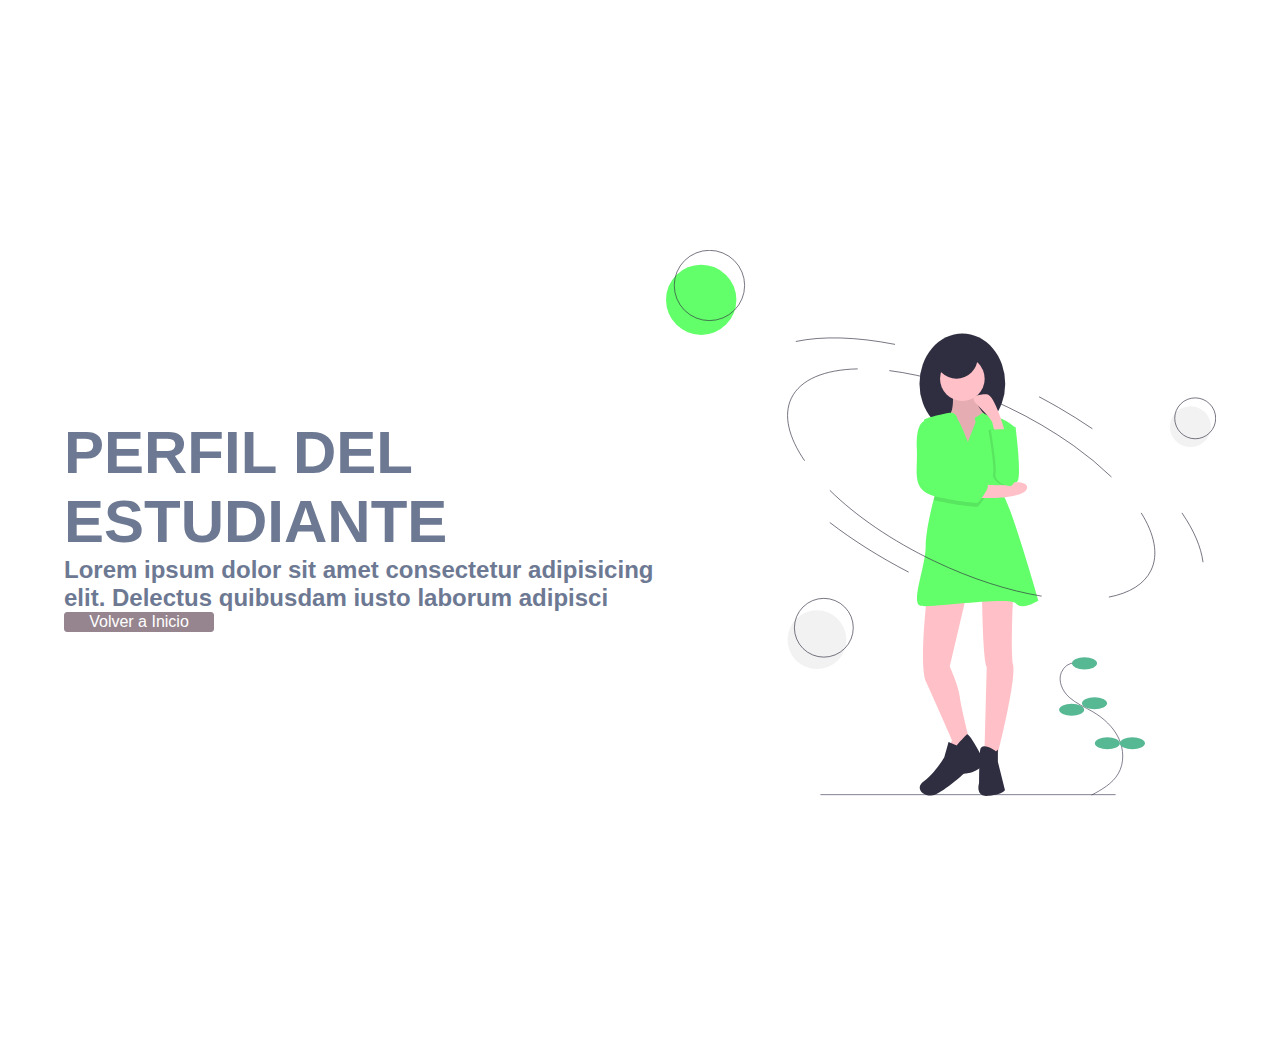
<file: estudiante.html>
<!DOCTYPE html>
<html lang="en">

<head>
    <meta charset="UTF-8">
    <meta http-equiv="X-UA-Compatible" content="IE=edge">
    <meta name="viewport" content="width=device-width, initial-scale=1.0">
    <title>Perfil del Estudiante</title>
    <link rel="stylesheet" href="./css/historia.css">
</head>

<body>
    <header>
        <div class="contenido">
            <div class="textos">
                <h1>PERFIL DEL ESTUDIANTE</h1>
                <h2>Lorem ipsum dolor sit amet consectetur adipisicing elit. Delectus quibusdam iusto laborum adipisci
                </h2>
                <a href="./index.html">Volver a Inicio</a>
            </div>
            <div class="imagen">
                <img src="./img/historia.svg" alt="">
            </div>
        </div>
    </header>
    
</body>

</html>
</file>
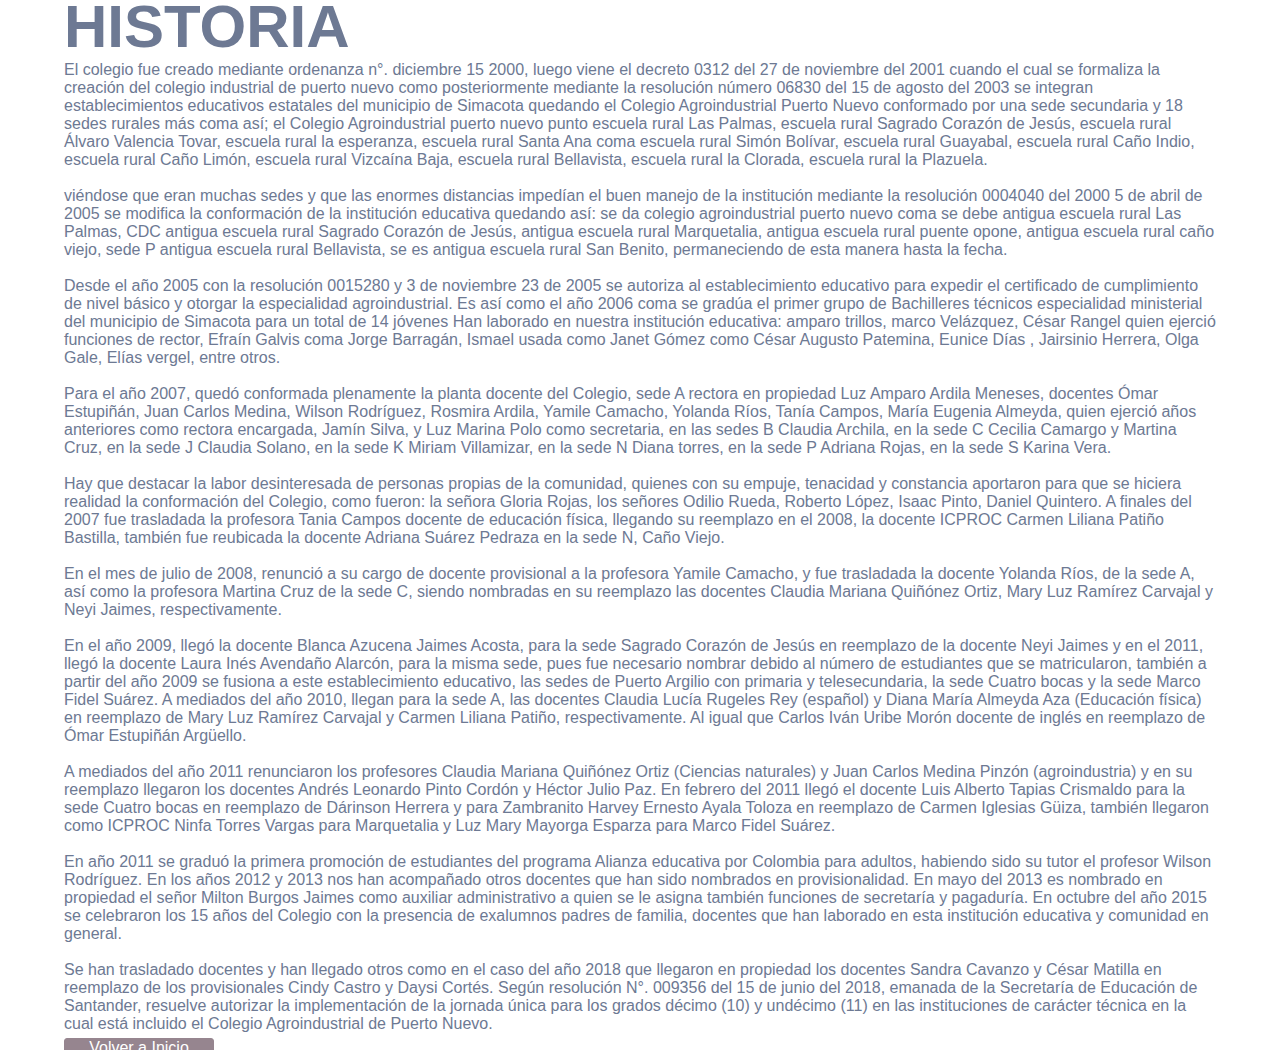
<file: historia.html>
<!DOCTYPE html>
<html lang="en">

<head>
    <meta charset="UTF-8">
    <meta http-equiv="X-UA-Compatible" content="IE=edge">
    <meta name="viewport" content="width=device-width, initial-scale=1.0">
    <title>Historia</title>
    <link rel="stylesheet" href="./css/historia.css">
</head>

<body>
    <header>
        <div class="contenido">
            <div class="textos">
                <h1>HISTORIA</h1>
                <p>El colegio fue creado mediante ordenanza n°. diciembre 15 2000, luego viene el decreto 0312 del 27
                    de noviembre del 2001 cuando el cual se formaliza la creación del colegio industrial de puerto nuevo
                    como posteriormente mediante la resolución número 06830 del 15 de agosto del 2003 se integran
                    establecimientos educativos estatales del municipio de Simacota quedando el Colegio Agroindustrial
                    Puerto Nuevo conformado por una sede secundaria y 18 sedes rurales más coma así; el Colegio
                    Agroindustrial puerto nuevo punto escuela rural Las Palmas, escuela rural Sagrado Corazón de Jesús,
                    escuela rural Álvaro Valencia Tovar, escuela rural la esperanza, escuela rural Santa Ana coma
                    escuela rural Simón Bolívar, escuela rural Guayabal, escuela rural Caño Indio, escuela rural Caño
                    Limón, escuela rural Vizcaína Baja, escuela rural Bellavista, escuela rural la Clorada, escuela
                    rural la Plazuela.
                    <br>
                    <br>
                    viéndose que eran muchas sedes y que las enormes distancias impedían el buen manejo de la
                    institución mediante la resolución 0004040 del 2000 5 de abril de 2005 se modifica la conformación
                    de la institución educativa quedando así: se da colegio agroindustrial puerto nuevo coma se debe
                    antigua escuela rural Las Palmas, CDC antigua escuela rural Sagrado Corazón de Jesús, antigua
                    escuela rural Marquetalia, antigua escuela rural puente opone, antigua escuela rural caño viejo,
                    sede P antigua escuela rural Bellavista, se es antigua escuela rural San Benito, permaneciendo de
                    esta manera hasta la fecha.
                    <br>
                    <br>
                    Desde el año 2005 con la resolución 0015280 y 3 de noviembre 23 de 2005 se autoriza al
                    establecimiento educativo para expedir el certificado de cumplimiento de nivel básico y otorgar la
                    especialidad agroindustrial.

                    Es así como el año 2006 coma se gradúa el primer grupo de Bachilleres técnicos especialidad
                    ministerial del municipio de Simacota para un total de 14 jóvenes

                    Han laborado en nuestra institución educativa: amparo trillos, marco Velázquez, César Rangel quien
                    ejerció funciones de rector, Efraín Galvis coma Jorge Barragán, Ismael usada como Janet Gómez como
                    César Augusto Patemina, Eunice Días , Jairsinio Herrera, Olga Gale, Elías vergel, entre otros.
                    <br>
                    <br>
                    Para el año 2007, quedó conformada plenamente la planta docente del Colegio, sede A rectora en
                    propiedad Luz Amparo Ardila Meneses, docentes Ómar Estupiñán, Juan Carlos Medina, Wilson Rodríguez,
                    Rosmira Ardila, Yamile Camacho, Yolanda Ríos, Tanía Campos, María Eugenia Almeyda, quien ejerció
                    años anteriores como rectora encargada, Jamín Silva, y Luz Marina Polo como secretaria, en las sedes
                    B Claudia Archila, en la sede C Cecilia Camargo y Martina Cruz, en la sede J Claudia Solano, en la
                    sede K Miriam Villamizar, en la sede N Diana torres, en la sede P Adriana Rojas, en la sede S Karina
                    Vera.
                    <br>
                    <br>
                    Hay que destacar la labor desinteresada de personas propias de la comunidad, quienes con su empuje,
                    tenacidad y constancia aportaron para que se hiciera realidad la conformación del Colegio, como
                    fueron: la señora Gloria Rojas, los señores Odilio Rueda, Roberto López, Isaac Pinto, Daniel
                    Quintero.
                    A finales del 2007 fue trasladada la profesora Tania Campos docente de educación física, llegando su
                    reemplazo en el 2008, la docente ICPROC Carmen Liliana Patiño Bastilla, también fue reubicada la
                    docente Adriana Suárez Pedraza en la sede N, Caño Viejo.
                    <br>
                    <br>
                    En el mes de julio de 2008, renunció a su cargo de docente provisional a la profesora Yamile
                    Camacho, y fue trasladada la docente Yolanda Ríos, de la sede A, así como la profesora Martina Cruz
                    de la sede C, siendo nombradas en su reemplazo las docentes Claudia Mariana Quiñónez Ortiz, Mary Luz
                    Ramírez Carvajal y Neyi Jaimes, respectivamente.
                    <br>
                    <br>
                    En el año 2009, llegó la docente Blanca Azucena Jaimes Acosta, para la sede Sagrado Corazón de Jesús
                    en reemplazo de la docente Neyi Jaimes y en el 2011, llegó la docente Laura Inés Avendaño Alarcón,
                    para la misma sede, pues fue necesario nombrar debido al número de estudiantes que se matricularon,
                    también a partir del año 2009 se fusiona a este establecimiento educativo, las sedes de Puerto
                    Argilio con primaria y telesecundaria, la sede Cuatro bocas y la sede Marco Fidel Suárez.

                    A mediados del año 2010, llegan para la sede A, las docentes Claudia Lucía Rugeles Rey (español) y
                    Diana María Almeyda Aza (Educación física) en reemplazo de Mary Luz Ramírez Carvajal y Carmen
                    Liliana Patiño, respectivamente. Al igual que Carlos Iván Uribe Morón docente de inglés en reemplazo
                    de Ómar Estupiñán Argüello.
                    <br>
                    <br>
                    A mediados del año 2011 renunciaron los profesores Claudia Mariana Quiñónez Ortiz (Ciencias
                    naturales) y Juan Carlos Medina Pinzón (agroindustria) y en su reemplazo llegaron los docentes
                    Andrés Leonardo Pinto Cordón y Héctor Julio Paz.

                    En febrero del 2011 llegó el docente Luis Alberto Tapias Crismaldo para la sede Cuatro bocas en
                    reemplazo de Dárinson Herrera y para Zambranito Harvey Ernesto Ayala Toloza en reemplazo de Carmen
                    Iglesias Güiza, también llegaron como ICPROC Ninfa Torres Vargas para Marquetalia y Luz Mary Mayorga
                    Esparza para Marco Fidel Suárez.
                    <br>
                    <br>
                    En año 2011 se graduó la primera promoción de estudiantes del programa Alianza educativa por
                    Colombia para adultos, habiendo sido su tutor el profesor Wilson Rodríguez.

                    En los años 2012 y 2013 nos han acompañado otros docentes que han sido nombrados en provisionalidad.

                    En mayo del 2013 es nombrado en propiedad el señor Milton Burgos Jaimes como auxiliar administrativo
                    a quien se le asigna también funciones de secretaría y pagaduría.

                    En octubre del año 2015 se celebraron los 15 años del Colegio con la presencia de exalumnos padres
                    de familia, docentes que han laborado en esta institución educativa y comunidad en general.
                    <br>
                    <br>
                    Se han trasladado docentes y han llegado otros como en el caso del año 2018 que llegaron en
                    propiedad los docentes Sandra Cavanzo y César Matilla en reemplazo de los provisionales Cindy Castro
                    y Daysi Cortés.

                    Según resolución N°. 009356 del 15 de junio del 2018, emanada de la Secretaría de Educación de
                    Santander, resuelve autorizar la implementación de la jornada única para los grados décimo (10) y
                    undécimo (11) en las instituciones de carácter técnica en la cual está incluido el Colegio
                    Agroindustrial de Puerto Nuevo.

                </p>
                <a href="./index.html">Volver a Inicio</a>
            </div>
        </div>
    </header>

</body>

</html>
</file>
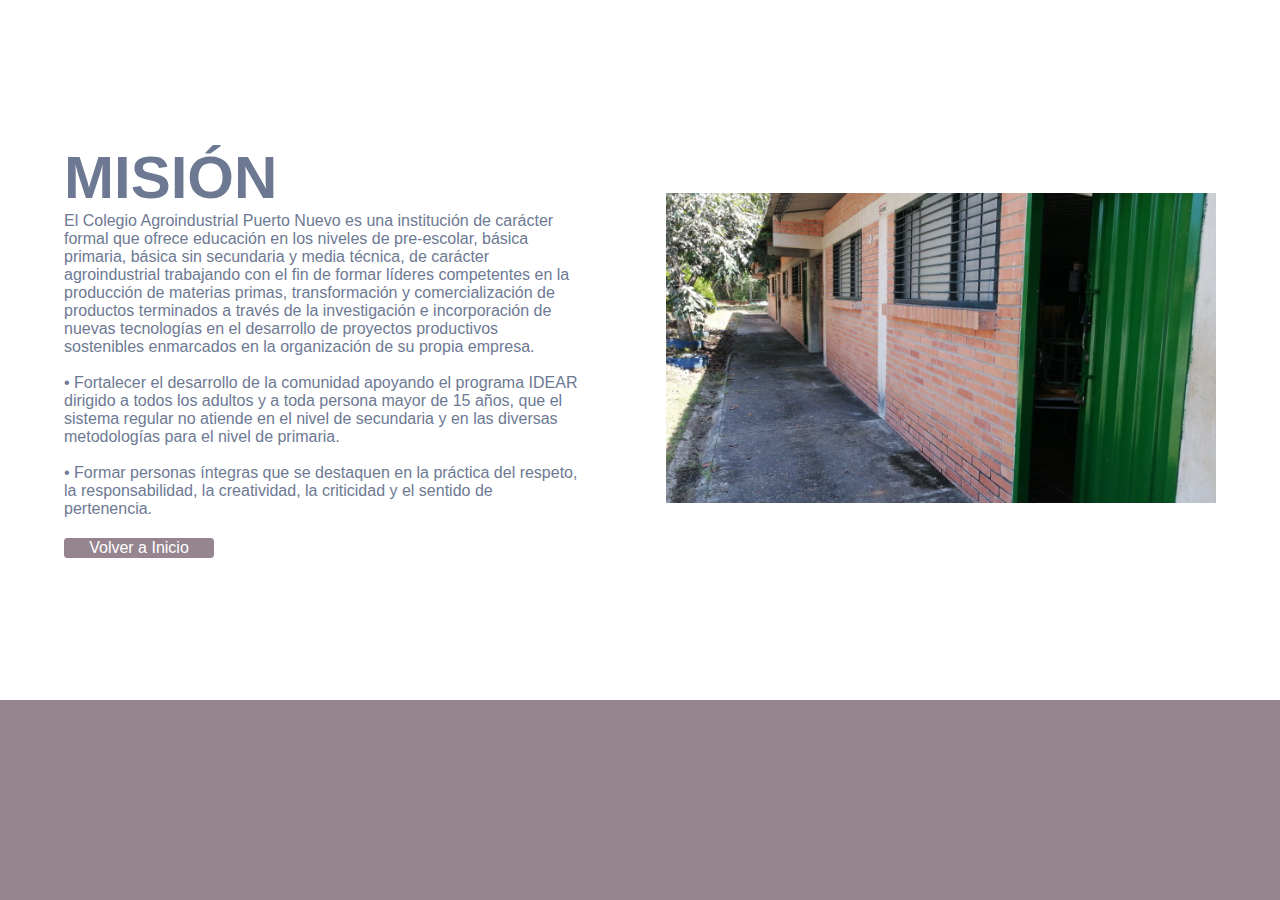
<file: mision.html>
<!DOCTYPE html>
<html lang="en">

<head>
    <meta charset="UTF-8">
    <meta http-equiv="X-UA-Compatible" content="IE=edge">
    <meta name="viewport" content="width=device-width, initial-scale=1.0">
    <title>Misión</title>
    <link rel="stylesheet" href="./css/mision.css">
</head>

<body>
    <header>
        <div class="contenido">
            <div class="textos">
                <h1>MISIÓN</h1>
                <p>El Colegio Agroindustrial Puerto Nuevo es una institución de carácter formal que ofrece educación en
                    los niveles de pre-escolar, básica primaria, básica sin secundaria y media técnica, de carácter
                    agroindustrial trabajando con el fin de formar líderes competentes en la producción de materias
                    primas, transformación y comercialización de productos terminados a través de la investigación e
                    incorporación de nuevas tecnologías en el desarrollo de proyectos productivos sostenibles enmarcados
                    en la organización de su propia empresa.
                    <br>
                    <br>
                    • Fortalecer el desarrollo de la comunidad apoyando el
                    programa IDEAR dirigido a todos los adultos y a toda persona mayor de 15 años, que el sistema
                    regular no atiende en el nivel de secundaria y en las diversas metodologías para el nivel de
                    primaria.
                    <br>
                    <br>
                    • Formar personas íntegras que se destaquen en la práctica del respeto, la
                    responsabilidad, la creatividad, la criticidad y el sentido de pertenencia.
                </p>
                <a href="./index.html">Volver a Inicio</a>
            </div>
            <div class="imagen">
                <img src="./img/salon.jpeg" alt="">
            </div>
        </div>
    </header>

</body>

</html>
</file>
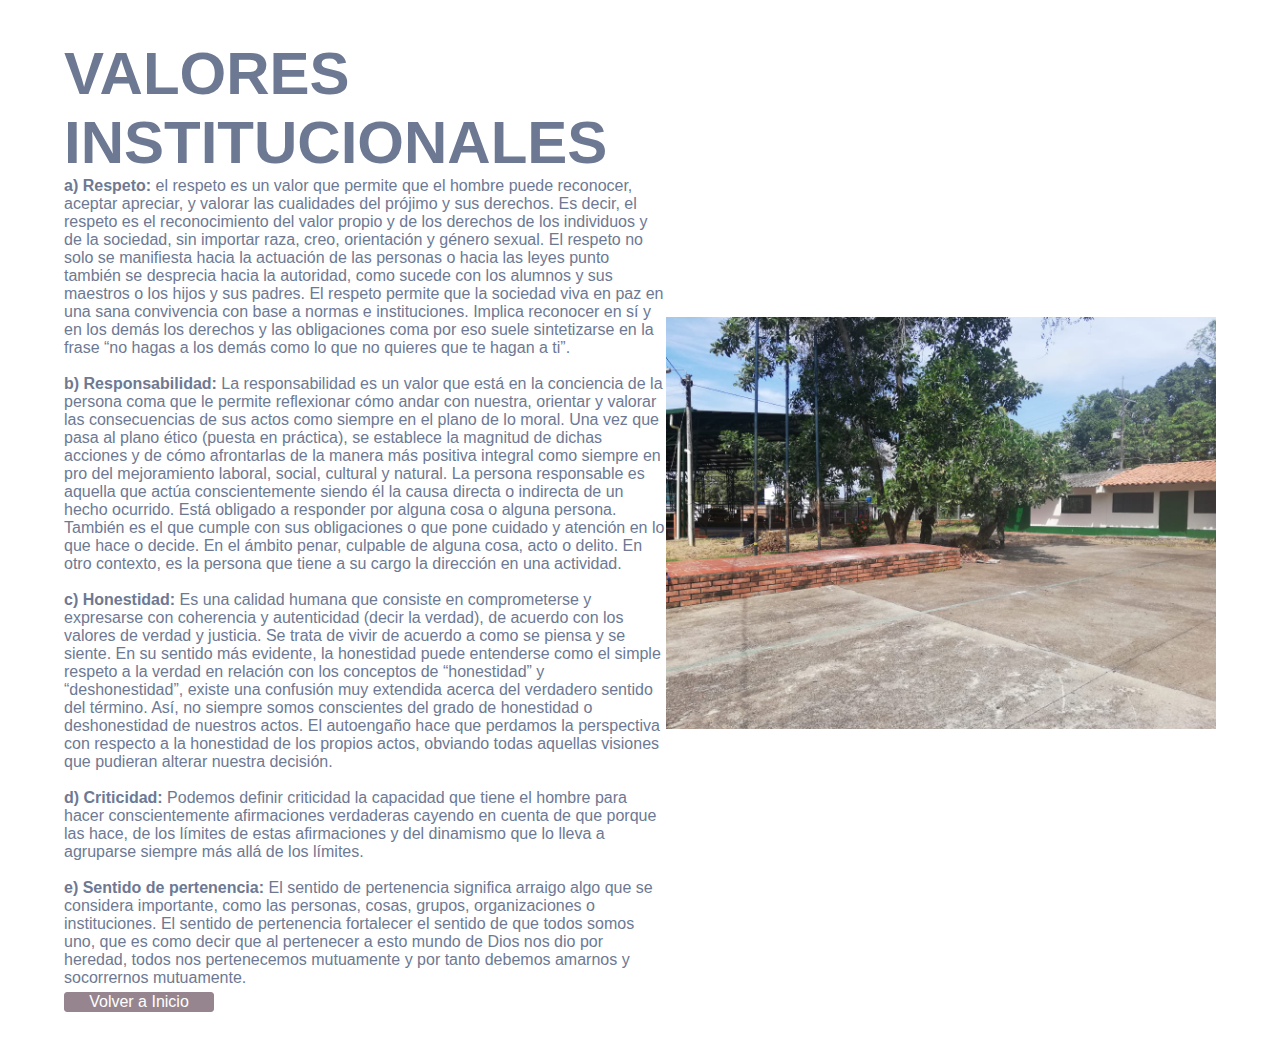
<file: valores.html>
<!DOCTYPE html>
<html lang="en">

<head>
    <meta charset="UTF-8">
    <meta http-equiv="X-UA-Compatible" content="IE=edge">
    <meta name="viewport" content="width=device-width, initial-scale=1.0">
    <title>Valores</title>
    <link rel="stylesheet" href="./css/historia.css">
</head>

<body>
    <header>
        <div class="contenido">
            <div class="textos">
                <h1>VALORES INSTITUCIONALES</h1>
                <p><b>a) Respeto:</b> el respeto es un valor que permite que el hombre puede reconocer, aceptar apreciar, y
                    valorar las cualidades del prójimo y sus derechos. Es decir, el respeto es el reconocimiento del
                    valor propio y de los derechos de los individuos y de la sociedad, sin importar raza, creo,
                    orientación y género sexual.

                    El respeto no solo se manifiesta hacia la actuación de las personas o hacia las leyes punto también
                    se desprecia hacia la autoridad, como sucede con los alumnos y sus maestros o los hijos y sus
                    padres.
                    El respeto permite que la sociedad viva en paz en una sana convivencia con base a normas e
                    instituciones. Implica reconocer en sí y en los demás los derechos y las obligaciones coma por eso
                    suele sintetizarse en la frase “no hagas a los demás como lo que no quieres que te hagan a ti”.
                    <br>
                    <br>
                    <b>b) Responsabilidad:</b> La responsabilidad es un valor que está en la conciencia de la persona coma que
                    le permite reflexionar cómo andar con nuestra, orientar y valorar las consecuencias de sus actos
                    como siempre en el plano de lo moral.
                    Una vez que pasa al plano ético (puesta en práctica), se establece la magnitud de dichas acciones y
                    de cómo afrontarlas de la manera más positiva integral como siempre en pro del mejoramiento laboral,
                    social, cultural y natural.
                    La persona responsable es aquella que actúa conscientemente siendo él la causa directa o indirecta
                    de un hecho ocurrido. Está obligado a responder por alguna cosa o alguna persona. También es el que
                    cumple con sus obligaciones o que pone cuidado y atención en lo que hace o decide. En el ámbito
                    penar, culpable de alguna cosa, acto o delito. En otro contexto, es la persona que tiene a su cargo
                    la dirección en una actividad.
                    <br>
                    <br>
                    <b>c) Honestidad:</b> Es una calidad humana que consiste en comprometerse y expresarse con coherencia y
                    autenticidad (decir la verdad), de acuerdo con los valores de verdad y justicia. Se trata de vivir
                    de acuerdo a como se piensa y se siente. En su sentido más evidente, la honestidad puede entenderse
                    como el simple respeto a la verdad en relación con los conceptos de “honestidad” y “deshonestidad”,
                    existe una confusión muy extendida acerca del verdadero sentido del término. Así, no siempre somos
                    conscientes del grado de honestidad o deshonestidad de nuestros actos. El autoengaño hace que
                    perdamos la perspectiva con respecto a la honestidad de los propios actos, obviando todas aquellas
                    visiones que pudieran alterar nuestra decisión.
                    <br>
                    <br>
                    <b>d) Criticidad:</b> Podemos definir criticidad la capacidad que tiene el hombre para hacer
                    conscientemente afirmaciones verdaderas cayendo en cuenta de que porque las hace, de los límites de
                    estas afirmaciones y del dinamismo que lo lleva a agruparse siempre más allá de los límites.
                    <br>
                    <br>
                    <b>e) Sentido de pertenencia:</b> El sentido de pertenencia significa arraigo algo que se considera
                    importante, como las personas, cosas, grupos, organizaciones o instituciones. El sentido de
                    pertenencia fortalecer el sentido de que todos somos uno, que es como decir que al pertenecer a esto
                    mundo de Dios nos dio por heredad, todos nos pertenecemos mutuamente y por tanto debemos amarnos y
                    socorrernos mutuamente.

                </p>
                <a href="./index.html">Volver a Inicio</a>
            </div>
            <div class="imagen">
                <img src="./img/banderas.jpeg" alt="">
            </div>
        </div>
    </header>

</body>

</html>
</file>
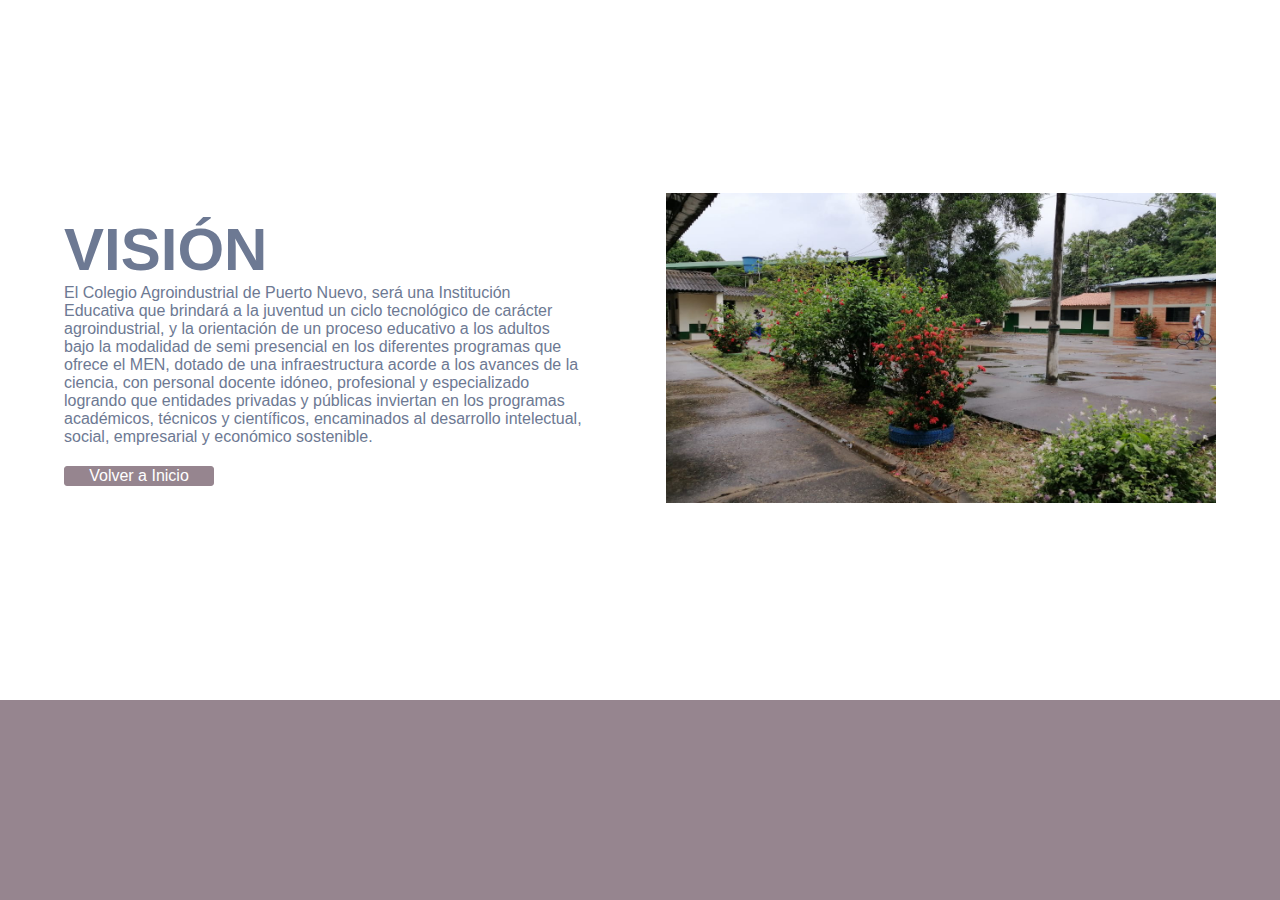
<file: vision.html>
<!DOCTYPE html>
<html lang="en">

<head>
    <meta charset="UTF-8">
    <meta http-equiv="X-UA-Compatible" content="IE=edge">
    <meta name="viewport" content="width=device-width, initial-scale=1.0">
    <title>Visión</title>
    <link rel="stylesheet" href="./css/vision.css">
</head>

<body>
    <header>
        <div class="contenido">
            <div class="textos">
                <h1>VISIÓN</h1>
                <p>El Colegio Agroindustrial de Puerto Nuevo, será una Institución Educativa que brindará a la juventud un ciclo tecnológico de carácter agroindustrial, y la orientación de un proceso educativo a los adultos bajo la modalidad de semi presencial en los diferentes programas que ofrece el MEN, dotado de una infraestructura acorde a los avances de la ciencia, con personal docente idóneo, profesional y especializado logrando que entidades privadas y públicas inviertan en los programas académicos, técnicos y científicos, encaminados al desarrollo intelectual, social, empresarial y económico sostenible.
                </p>
                <a href="./index.html">Volver a Inicio</a>
            </div>
            <div class="imagen">
                <img src="./img/patio2.jpeg" alt="">
            </div>
        </div>
    </header>
    
</body>

</html>
</file>
<file: css/historia.css>
*{
    margin: 0;
    padding: 0;
    box-sizing: border-box;
}

body{
    font-family: 'Gill Sans', 'Gill Sans MT', Calibri, 'Trebuchet MS', sans-serif;
    background: #96858f;
}

header{
    background: #fff;
    height: 1050px;
    position: relative;
    overflow: hidden;
}

header .contenido{
    display: flex;
    width: 90%;
    margin: auto;
    height: 1050px;
    align-items: center;
    justify-content: space-between;
}

.textos{
    width: 100%;
    color: #6d7993;
}

.textos h1{
    font-size: 60px;
}

.textos p{
    margin-bottom: 5px;
}

header img{
    width: 550px;
    z-index: 10;
    position: center;
}

header .textos a{
    display: inline-block;
    padding: 10px, 0;
    width: 150px;
    text-decoration: none;
    border: 1px solid #96858f;
    text-align: center;
    border-radius: 3px;
    background: #96858f;
    color: #fff;
}

@media screen and (max-width:800px){
    header .contenido{
        flex-direction: column;
        justify-content: space-evenly;
    }

    .textos{
        width: 100%;
        text-align:center;

    }

    header img{
        width: 450px;
    }
}

@media screen and (max-width:450px){
    header .contenido{
        width: 95%;
    }

    .textos h1{
        font-size: 35px;
    }

    .textos h2{
        font-size: 20px;
    }

    header img{
        width: 300px;
    }
}

@media screen and (max-width:280px){
    
    header img{
        width: 180px;
    }
}
</file>
<file: css/mision.css>
*{
    margin: 0;
    padding: 0;
    box-sizing: border-box;
}

body{
    font-family: 'Gill Sans', 'Gill Sans MT', Calibri, 'Trebuchet MS', sans-serif;
    background: #96858f;
}

header{
    background: #fff;
    height: 700px;
    position: relative;
    overflow: hidden;
}

header .contenido{
    display: flex;
    width: 90%;
    margin: auto;
    height: 700px;
    align-items: center;
    justify-content: space-between;
}

.textos{
    width: 45%;
    color: #6d7993;
}

.textos h1{
    font-size: 60px;
}

.textos p{
    margin-bottom: 20px;
}

header img{
    width: 550px;
    z-index: 10;
    position: relative;
}

header .textos a{
    display: inline-block;
    padding: 10px, 0;
    width: 150px;
    text-decoration: none;
    border: 1px solid #96858f;
    text-align: center;
    border-radius: 3px;
    background: #96858f;
    color: #fff;
}

@media screen and (max-width:800px){
    header{
        height: 900px;
    }
    
    header .contenido{
        flex-direction: column;
        justify-content: space-evenly;
        height: 900px;
    }

    .textos{
        width: 100%;
        text-align:center;

    }

    header img{
        width: 450px;
    }
}

@media screen and (max-width:450px){
    header{
        height: 1100px;
    }

    header .contenido{
        width: 95%;
        height: 1100px;
    }

    .textos h1{
        font-size: 35px;
    }

    .textos p{
        font-size: 20px;
    }

    header img{
        width: 300px;
    }
}

@media screen and (max-width:280px){
    header{
        height: 1400px;
    }

    header .contenido{
        height: 1400px;
    }

    header img{
        width: 180px;
    }
}
</file>
<file: css/vision.css>
*{
    margin: 0;
    padding: 0;
    box-sizing: border-box;
}

body{
    font-family: 'Gill Sans', 'Gill Sans MT', Calibri, 'Trebuchet MS', sans-serif;
    background: #96858f;
}

header{
    background: #fff;
    height: 700px;
    position: relative;
    overflow: hidden;
}

header .contenido{
    display: flex;
    width: 90%;
    margin: auto;
    height: 700px;
    align-items: center;
    justify-content: space-between;
}

.textos{
    width: 45%;
    color: #6d7993;
}

.textos h1{
    font-size: 60px;
}

.textos p{
    margin-bottom: 20px;
}

header img{
    width: 550px;
    z-index: 10;
    position: relative;
}

header .textos a{
    display: inline-block;
    padding: 10px, 0;
    width: 150px;
    text-decoration: none;
    border: 1px solid #96858f;
    text-align: center;
    border-radius: 3px;
    background: #96858f;
    color: #fff;
}

@media screen and (max-width:800px){
    header{
        height: 900px;
    }
    
    header .contenido{
        flex-direction: column;
        justify-content: space-evenly;
        height: 900px;
    }

    .textos{
        width: 100%;
        text-align:center;

    }

    header img{
        width: 450px;
    }
}

@media screen and (max-width:450px){
    header{
        height: 1100px;
    }

    header .contenido{
        width: 95%;
        height: 1100px;
    }

    .textos h1{
        font-size: 35px;
    }

    .textos p{
        font-size: 20px;
    }

    header img{
        width: 300px;
    }
}

@media screen and (max-width:280px){
    header{
        height: 1400px;
    }

    header .contenido{
        height: 1400px;
    }

    header img{
        width: 180px;
    }
}
</file>
